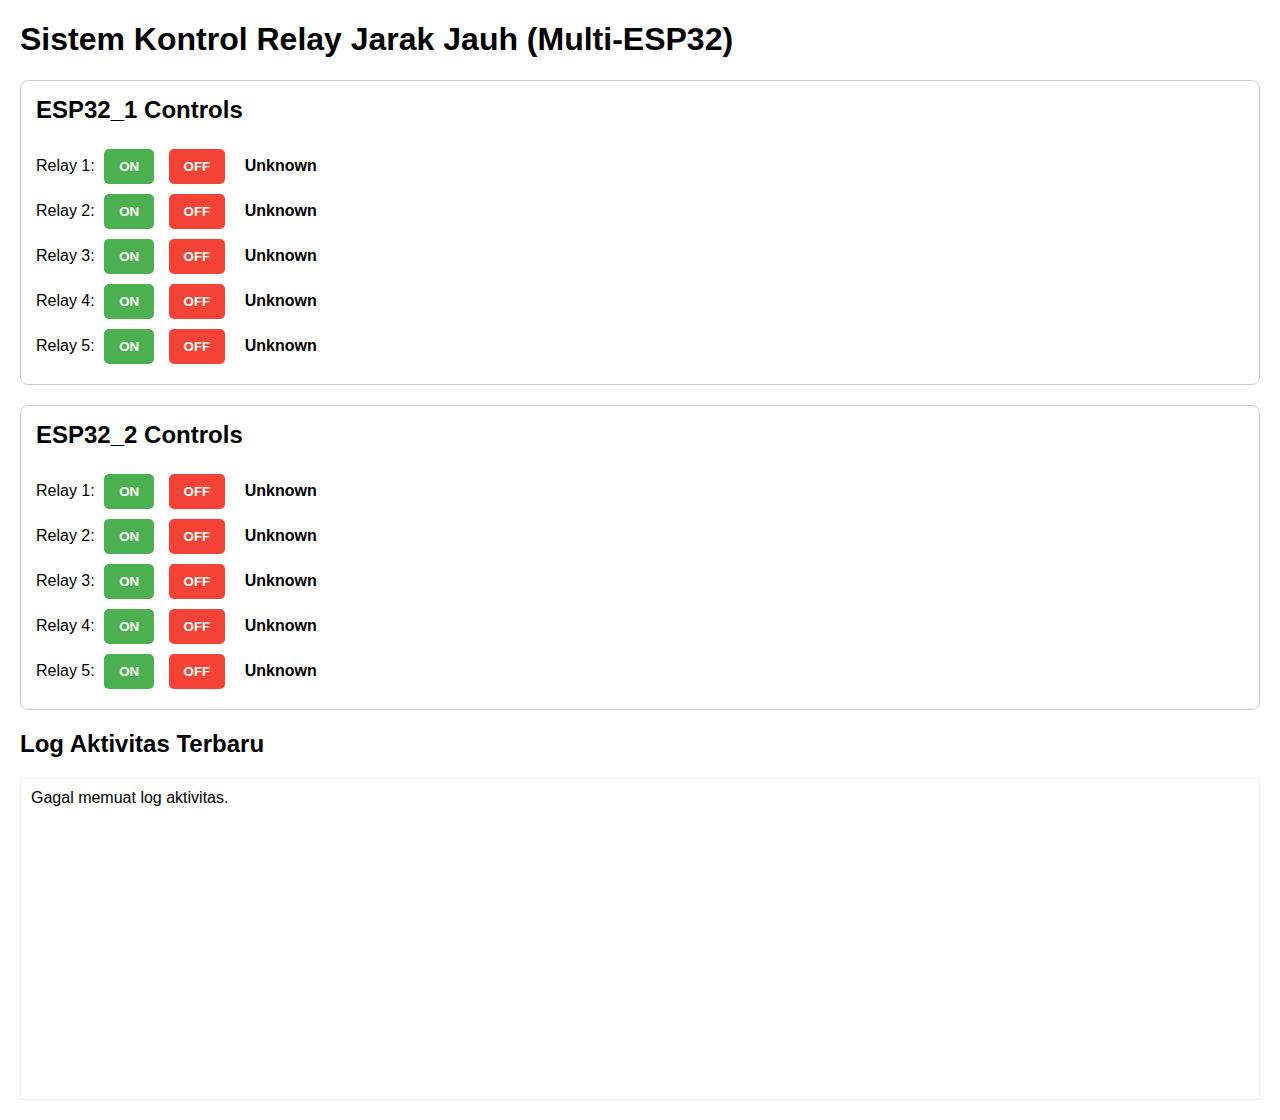
<file: withlog.html>
<!DOCTYPE html>
<html>
<head>
<title>Kontrol Relay Multi-ESP32</title>
<style>
  body { font-family: Arial, sans-serif; margin: 20px; }
  .device-section { border: 1px solid #ccc; padding: 15px; margin-bottom: 20px; border-radius: 8px; }
  .relay-button {
    padding: 10px 15px;
    margin: 5px;
    cursor: pointer;
    border: none;
    border-radius: 5px;
    color: white;
    font-weight: bold;
  }
  .relay-on { background-color: #4CAF50; } /* Green */
  .relay-off { background-color: #f44336; } /* Red */
  .relay-status { margin-left: 10px; font-weight: bold; }
  h2 { margin-top: 0; }
</style>
</head>
<body>

<h1>Sistem Kontrol Relay Jarak Jauh (Multi-ESP32)</h1>

<div id="deviceControls">
  </div>

<h2>Log Aktivitas Terbaru</h2>
<div id="activityLog" style="height: 300px; overflow-y: scroll; border: 1px solid #eee; padding: 10px;">
  Memuat log...
</div>

<script>
  // Ganti dengan Web App URL dari Google Apps Script Anda
  const SCRIPT_WEB_APP_URL = "https://script.google.com/macros/s/AKfycbxyp5e0W24AbYP4Revm9_k_SFlh5cWrd8OSBvPWC1kdnXHnNWvWU96MHIw2x15sisho/exec";

  // Daftar Device ID yang Anda gunakan
  const deviceIDs = ["ESP32_1", "ESP32_2"]; // Tambahkan semua Device ID Anda di sini

  // Jumlah relay per ESP32 (sesuaikan jika berbeda)
  const NUM_RELAYS_PER_DEVICE = 5; 

  function createDeviceControl(deviceID) {
    const deviceSection = document.createElement('div');
    deviceSection.className = 'device-section';
    deviceSection.innerHTML = `
      <h2>${deviceID} Controls</h2>
      <div id="relays-${deviceID}">
        </div>
    `;
    document.getElementById('deviceControls').appendChild(deviceSection);

    const relayContainer = deviceSection.querySelector(`#relays-${deviceID}`);
    for (let i = 1; i <= NUM_RELAYS_PER_DEVICE; i++) {
      const relayDiv = document.createElement('div');
      relayDiv.innerHTML = `
        <span>Relay ${i}:</span>
        <button class="relay-button relay-on" onclick="toggleRelay('${deviceID}', ${i}, 'ON')">ON</button>
        <button class="relay-button relay-off" onclick="toggleRelay('${deviceID}', ${i}, 'OFF')">OFF</button>
        <span class="relay-status" id="status-${deviceID}-relay${i}">Unknown</span>
      `;
      relayContainer.appendChild(relayDiv);
    }
  }

  // Buat kontrol untuk setiap perangkat saat halaman dimuat
  deviceIDs.forEach(id => createDeviceControl(id));

  async function toggleRelay(deviceID, relayId, status) {
    console.log(`Toggling ${deviceID} Relay ${relayId} to ${status}`);
    const data = {
      action: "updateRelayStatus",
      device: deviceID,
      relayId: relayId.toString(), // Kirim sebagai string
      status: status,
      initiator: "Web Interface"
    };

    try {
      const response = await fetch(SCRIPT_WEB_APP_URL, {
        method: "POST",
        headers: {
          "Content-Type": "application/json"
        },
        body: JSON.stringify(data)
      });

      const result = await response.text();
      console.log(result);
      // Perbarui status tampilan setelah berhasil
      updateRelayStatusDisplay(deviceID, relayId, status);
      fetchActivityLog(); // Muat ulang log aktivitas
    } catch (error) {
      console.error("Error toggling relay:", error);
      alert("Gagal mengubah status relay: " + error.message);
    }
  }

  function updateRelayStatusDisplay(deviceID, relayId, status) {
    const statusSpan = document.getElementById(`status-${deviceID}-relay${relayId}`);
    if (statusSpan) {
      statusSpan.textContent = status;
      statusSpan.style.color = (status === 'ON') ? 'green' : 'red';
    }
  }

  // Fungsi untuk mengambil status awal dari Google Sheet (Opsional, ESP32 yang akan sinkron)
  // Anda bisa membuat fungsi di GAS untuk ini jika ingin web juga menampilkan status aktual saat dimuat
  async function fetchAllRelayStatuses() {
    // Ini akan lebih kompleks karena Anda harus mengambil status per device
    // Untuk kesederhanaan, biarkan ESP32 yang melakukan sinkronisasi
    // Dan log aktivitas yang akan menunjukkan perubahan.
  }

  async function fetchActivityLog() {
    // Anda perlu fungsi doGet di GAS yang bisa mengambil log aktivitas
    // Contoh: SCRIPT_WEB_APP_URL + "?action=getLogs"
    // Untuk saat ini, kita bisa mock data atau mengabaikannya jika GAS belum disiapkan
    try {
      // Asumsikan Anda menambahkan fungsi getLogs di Google Apps Script doGet
      const response = await fetch(SCRIPT_WEB_APP_URL + "?action=getLogs"); 
      const logs = await response.json(); // Asumsikan responsnya adalah array JSON dari log

      const logDiv = document.getElementById('activityLog');
      logDiv.innerHTML = ''; // Bersihkan log sebelumnya
      if (logs && logs.length > 0) {
        logs.forEach(log => {
          const p = document.createElement('p');
          p.textContent = `${log.Timestamp} - ${log.DeviceID} - Relay ${log.RelayID}: ${log.Action} (by ${log.Initiator})`;
          logDiv.appendChild(p);
        });
      } else {
        logDiv.textContent = 'Tidak ada log aktivitas.';
      }
    } catch (error) {
      console.error("Error fetching activity log:", error);
      document.getElementById('activityLog').textContent = 'Gagal memuat log aktivitas.';
    }
  }

  // Panggil saat halaman dimuat
  window.onload = () => {
    fetchActivityLog();
    // Anda juga bisa memanggil fungsi untuk mengambil status relay dari sheet di sini
    // Jika Anda menambahkan endpoint di Google Apps Script untuk itu.
  };

  // Refresh log secara berkala
  setInterval(fetchActivityLog, 5000); // Setiap 5 detik
</script>

</body>
</html>
</file>
